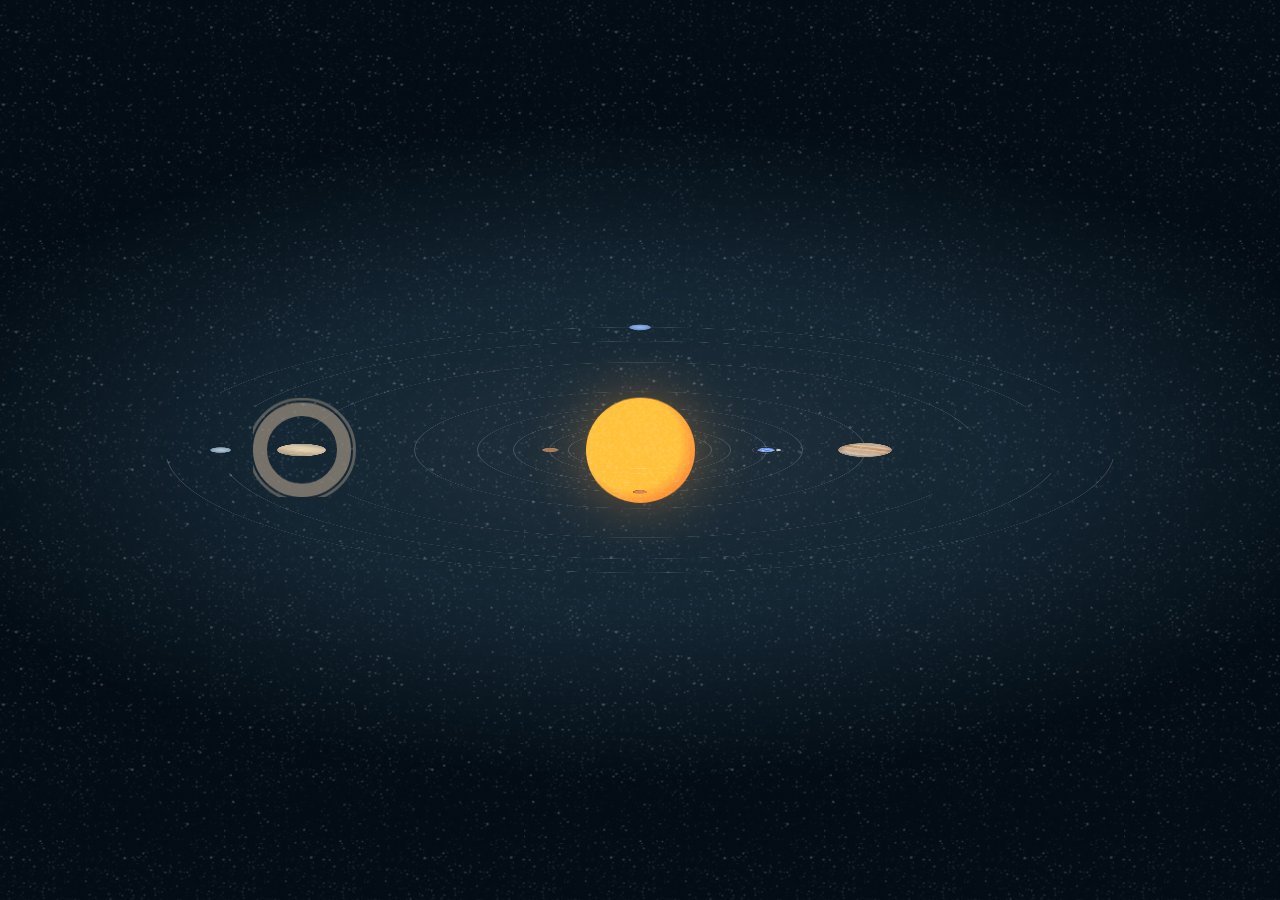
<file: en/index.html>
<!doctype html>
<html lang="en">
  <head>
    <meta charset="utf-8">
    <meta http-equiv="X-UA-Compatible" content="IE=Edge;chrome=1">
    <meta name="viewport" content="width=device-width, initial-scale=1.0, user-scalable = no">
    <meta name="apple-mobile-web-app-capable" content="yes">
    <meta name="apple-mobile-web-app-status-bar-style" content="black">
    <title dir="ltr">3D CSS Solar System</title>
    <link rel="stylesheet" type="text/css" media="screen" href="css/styles.css">
  </head>
  <body class="opening hide-UI view-2D zoom-large data-close controls-close">
    <div id="navbar">
      <a id="toggle-data" href="#data"><i class="icon-data"></i>Data</a>
      <h1>3D CSS Solar System</h1>
      <a id="toggle-controls" href="#controls"><i class="icon-controls"></i>Controls</a>
    </div>
    <div id="data">
      <a class="sun" title="sun" href="#sunspeed">Sun</a>
      <a class="mercury" title="mercury" href="#mercuryspeed">Mercury</a>
      <a class="venus" title="venus" href="#venusspeed">Venus</a>
      <a class="earth active" title="earth" href="#earthspeed">Earth</a>
      <a class="mars" title="mars" href="#marsspeed">Mars</a>
      <a class="jupiter" title="jupiter" href="#jupiterspeed">Jupiter</a>
      <a class="saturn" title="saturn" href="#saturnspeed">Saturn</a>
      <a class="uranus" title="uranus" href="#uranusspeed">Uranus</a>
      <a class="neptune" title="neptune" href="#neptunespeed">Neptune</a>
    </div>
    <div id="controls">
      <label class="set-view">
        <input type="checkbox">
      </label>
      <label class="set-zoom">
        <input type="checkbox">
      </label>
      <label>
        <input type="radio" class="set-speed" name="scale" checked>
        <span>Speed</span>
      </label>
      <label>
        <input type="radio" class="set-size" name="scale">
        <span>Size</span>
      </label>
      <label>
        <input type="radio" class="set-distance" name="scale">
        <span>Distance</span>
      </label>
    </div>
    <div id="universe" class="scale-stretched">
      <div id="galaxy">
        <div id="solar-system" class="earth">
          <div id="mercury" class="orbit">
            <div class="pos">
              <div class="planet">
                <dl class="infos">
                  <dt>Mercury</dt>
                  <dd><span></span></dd>
                </dl>
              </div>
            </div>
          </div>
          <div id="venus" class="orbit">
            <div class="pos">
              <div class="planet">
                <dl class="infos">
                  <dt>Venus</dt>
                  <dd><span></span></dd>
                </dl>
              </div>
            </div>
          </div>
          <div id="earth" class="orbit">
            <div class="pos">
              <div class="orbit">
                <div class="pos">
                  <div class="moon"></div>
                </div>
              </div>
              <div class="planet">
                <dl class="infos">
                  <dt>Earth</dt>
                  <dd><span></span></dd>
                </dl>
              </div>
            </div>
          </div>
          <div id="mars" class="orbit">
            <div class="pos">
              <div class="planet">
                <dl class="infos">
                  <dt>Mars</dt>
                  <dd><span></span></dd>
                </dl>
              </div>
            </div>
          </div>
          <div id="jupiter" class="orbit">
            <div class="pos">
              <div class="planet">
                <dl class="infos">
                  <dt>Jupiter</dt>
                  <dd><span></span></dd>
                </dl>
              </div>
            </div>
          </div>
          <div id="saturn" class="orbit">
            <div class="pos">
              <div class="planet">
                <div class="ring"></div>
                <dl class="infos">
                  <dt>Saturn</dt>
                  <dd><span></span></dd>
                </dl>
              </div>
            </div>
          </div>
          <div id="uranus" class="orbit">
            <div class="pos">
              <div class="planet">
                <dl class="infos">
                  <dt>Uranus</dt>
                  <dd><span></span></dd>
                </dl>
              </div>
            </div>
          </div>
          <div id="neptune" class="orbit">
            <div class="pos">
              <div class="planet">
                <dl class="infos">
                  <dt>Neptune</dt>
                  <dd><span></span></dd>
                </dl>
              </div>
            </div>
          </div>
          <div id="sun">
            <dl class="infos">
              <dt>Sun</dt>
              <dd><span></span></dd>
            </dl>
          </div>
        </div>
      </div>
    </div>
    <script src="//ajax.googleapis.com/ajax/libs/jquery/1.8.1/jquery.min.js"></script>
    <script type="text/javascript">
    if (typeof jQuery == 'undefined') { 
      document.write(unescape("%3Cscript src='js/jquery.min.js' type='text/javascript'%3E%3C/script%3E"));
    }
    </script>
    <script src="js/prefixfree.min.js"></script>
    <script src="js/scripts.min.js"></script>
  </body>
  
</html>
</file>
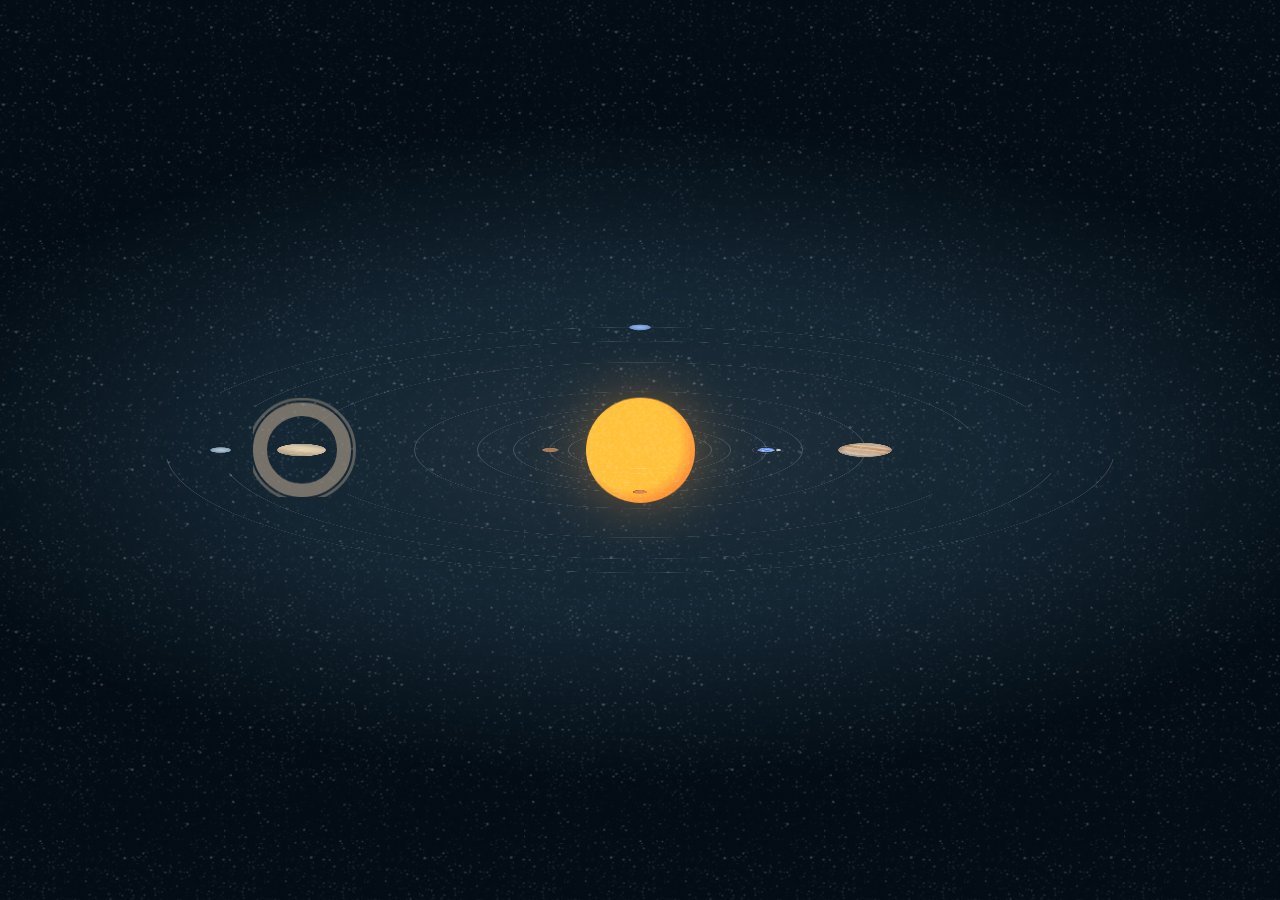
<file: hi/index.html>
<!doctype html>
<html lang="en">
  <head>
    <meta charset="utf-8">
    <meta http-equiv="X-UA-Compatible" content="IE=Edge;chrome=1">
    <meta name="viewport" content="width=device-width, initial-scale=1.0, user-scalable = no">
    <meta name="apple-mobile-web-app-capable" content="yes">
    <meta name="apple-mobile-web-app-status-bar-style" content="black">
    <title dir="ltr">3D सौर मंडल</title>
    <link rel="stylesheet" type="text/css" media="screen" href="css/styles.css">
  </head>
  <body class="opening hide-UI view-2D zoom-large data-close controls-close">
    <div id="navbar">
      <a id="toggle-data" href="#data"><i class="icon-data"></i>जानकारी</a>
      <h1>3D सौर मंडल</h1>
      <a id="toggle-controls" href="#controls"><i class="icon-controls"></i>नियंत्रण</a>
    </div>
    <div id="data">
      <a class="sun" title="sun" href="#sunspeed">सूर्य</a>
      <a class="mercury" title="mercury" href="#mercuryspeed">बुध</a>
      <a class="venus" title="venus" href="#venusspeed">शुक्र</a>
      <a class="earth active" title="earth" href="#earthspeed">पृथ्वी</a>
      <a class="mars" title="mars" href="#marsspeed">मंगल</a>
      <a class="jupiter" title="jupiter" href="#jupiterspeed">बृहस्पति</a>
      <a class="saturn" title="saturn" href="#saturnspeed">शनि</a>
      <a class="uranus" title="uranus" href="#uranusspeed">अरुण</a>
      <a class="neptune" title="neptune" href="#neptunespeed">वरुण</a>
    </div>
    <div id="controls">
      <label class="set-view">
        <input type="checkbox">
      </label>
      <label class="set-zoom">
        <input type="checkbox">
      </label>
      <label>
        <input type="radio" class="set-speed" name="scale" checked>
        <span>गति</span>
      </label>
      <label>
        <input type="radio" class="set-size" name="scale">
        <span>भूमध्य रेखा परिधि</span>
      </label>
      <label>
        <input type="radio" class="set-distance" name="scale">
        <span>दूरी</span>
      </label>
    </div>
    <div id="universe" class="scale-stretched">
      <div id="galaxy">
        <div id="solar-system" class="earth">
          <div id="mercury" class="orbit">
            <div class="pos">
              <div class="planet">
                <dl class="infos">
                  <dt>बुध</dt>
                  <dd><span></span></dd>
                </dl>
              </div>
            </div>
          </div>
          <div id="venus" class="orbit">
            <div class="pos">
              <div class="planet">
                <dl class="infos">
                  <dt>शुक्र</dt>
                  <dd><span></span></dd>
                </dl>
              </div>
            </div>
          </div>
          <div id="earth" class="orbit">
            <div class="pos">
              <div class="orbit">
                <div class="pos">
                  <div class="moon"></div>
                </div>
              </div>
              <div class="planet">
                <dl class="infos">
                  <dt>पृथ्वी</dt>
                  <dd><span></span></dd>
                </dl>
              </div>
            </div>
          </div>
          <div id="mars" class="orbit">
            <div class="pos">
              <div class="planet">
                <dl class="infos">
                  <dt>मंगल</dt>
                  <dd><span></span></dd>
                </dl>
              </div>
            </div>
          </div>
          <div id="jupiter" class="orbit">
            <div class="pos">
              <div class="planet">
                <dl class="infos">
                  <dt>बृहस्पति</dt>
                  <dd><span></span></dd>
                </dl>
              </div>
            </div>
          </div>
          <div id="saturn" class="orbit">
            <div class="pos">
              <div class="planet">
                <div class="ring"></div>
                <dl class="infos">
                  <dt>शनि</dt>
                  <dd><span></span></dd>
                </dl>
              </div>
            </div>
          </div>
          <div id="uranus" class="orbit">
            <div class="pos">
              <div class="planet">
                <dl class="infos">
                  <dt>अरुण</dt>
                  <dd><span></span></dd>
                </dl>
              </div>
            </div>
          </div>
          <div id="neptune" class="orbit">
            <div class="pos">
              <div class="planet">
                <dl class="infos">
                  <dt>वरुण</dt>
                  <dd><span></span></dd>
                </dl>
              </div>
            </div>
          </div>
          <div id="sun">
            <dl class="infos">
              <dt>सूर्य</dt>
              <dd><span></span></dd>
            </dl>
          </div>
        </div>
      </div>
    </div>
    <script src="//ajax.googleapis.com/ajax/libs/jquery/1.8.1/jquery.min.js"></script>
    <script type="text/javascript">
    if (typeof jQuery == 'undefined') {
      document.write(unescape("%3Cscript src='js/jquery.min.js' type='text/javascript'%3E%3C/script%3E"));
    }
    </script>
    <script src="js/prefixfree.min.js"></script>
    <script src="js/scripts.min.js"></script>
  </body>

</html>
</file>
<file: en/css/styles.css>
@import url(http://fonts.googleapis.com/css?family=Open+Sans:400,300);
/*
  Copyright (c) 2012 Julian Garnier
  Licensed under the MIT license
*/
html, body, div, span, applet, object, iframe, h1, h2, h3, h4, h5, h6, p, blockquote, pre, a, abbr, acronym, address, big, cite, code, del, dfn, em, img, ins, kbd, q, s, samp, small, strike, strong, sub, sup, tt, var, b, u, i, center, dl, dt, dd, ol, ul, li, fieldset, form, label, legend, table, caption, tbody, tfoot, thead, tr, th, td, article, aside, canvas, details, embed, figure, figcaption, footer, header, hgroup, menu, nav, output, ruby, section, summary, time, mark, audio, video {
  border: 0;
  font-size: 100%;
  font: inherit;
  vertical-align: baseline;
  margin: 0;
  padding: 0; }

article, aside, details, figcaption, figure, footer, header, hgroup, menu, nav, section {
  display: block; }

body {
  line-height: 1; }

ol, ul {
  list-style: none; }

blockquote, q {
  quotes: none; }

blockquote:before, blockquote:after, q:before, q:after {
  content: none; }

table {
  border-collapse: collapse;
  border-spacing: 0; }

* {
  -moz-box-sizing: border-box;
  box-sizing: border-box;
  box-sizing: border-box; }

body {
  font-size: 10px;
  font-family: 'Open Sans', sans-serif;
  font-weight: 300;
  background-color: #08090A; }

#universe {
  z-index: 1;
  position: absolute;
  overflow: hidden;
  width: 100%;
  height: 100%;
  background-position: center 40%;
  background-repeat: no-repeat;
  background-size: cover; }

#galaxy {
  position: relative;
  width: 100%;
  height: 100%;
  /*perspective: 4000;*/ }

#solar-system {
  position: absolute;
  width: 100%;
  height: 100%;
  transform-style: preserve-3d; }

.orbit {
  position: absolute;
  top: 50%;
  left: 50%;
  border: 1px solid rgba(255, 255, 255, 0.2);
  border-radius: 50%;
  transform-style: preserve-3d;
  animation-name: orbit;
  animation-iteration-count: infinite;
  animation-timing-function: linear; }

.orbit .orbit {
  animation-name: suborbit; }

.pos {
  position: absolute;
  top: 50%;
  width: 2em;
  height: 2em;
  margin-top: -1em;
  margin-left: -1em;
  transform-style: preserve-3d;
  animation-name: invert;
  animation-iteration-count: infinite;
  animation-timing-function: linear; }

#sun, .planet, #earth .moon {
  position: absolute;
  top: 50%;
  left: 50%;
  width: 1em;
  height: 1em;
  margin-top: -0.5em;
  margin-left: -0.5em;
  border-radius: 50%;
  transform-style: preserve-3d; }

#sun {
  background-color: #FB7209;
  background-repeat: no-repeat;
  background-size: cover;
  box-shadow: 0 0 60px rgba(255, 160, 60, 0.4); }

.planet {
  background-color: #202020;
  background-repeat: no-repeat;
  background-size: cover;
  animation-iteration-count: infinite;
  animation-timing-function: linear; }

.ring {
  position: absolute;
  top: 50%;
  left: 50%;
  border-radius: 50%; }

#saturn .ring {
  width: 2em;
  height: 2em;
  margin-top: -1em;
  margin-left: -1em;
  border: 0.3em solid rgba(160, 147, 130, 0.7);
  animation-iteration-count: infinite;
  animation-timing-function: linear; }

#saturn .ring:after {
  border-radius: 50%;
  position: absolute;
  content: '';
  top: 50%;
  left: 50%;
  width: 2.2em;
  height: 2.2em;
  margin-top: -1.1em;
  margin-left: -1.1em;
  border: 0.07em solid rgba(160, 147, 130, 0.5);
  box-sizing: border-box;
  box-sizing: border-box; }

/* --------------------------------------------------------------------------- planets index */
#mercury {
  z-index: 10; }

#venus {
  z-index: 9; }

#earth {
  z-index: 8; }

#moon {
  z-index: 7; }

#mars {
  z-index: 6; }

#jupiter {
  z-index: 5; }

#saturn {
  z-index: 4; }

#uranus {
  z-index: 3; }

#neptune {
  z-index: 2; }

#sun {
  z-index: 1; }

/* --------------------------------------------------------------------------- animations */
@keyframes orbit {
  0% {
    transform: rotateZ(0deg); }

  100% {
    transform: rotateZ(-360deg); } }

@keyframes suborbit {
  0% {
    transform: rotateX(90deg) rotateZ(0deg); }

  100% {
    transform: rotateX(90deg) rotateZ(-360deg); } }

@keyframes invert {
  0% {
    transform: rotateX(-90deg) rotateY(360deg) rotateZ(0deg); }

  100% {
    transform: rotateX(-90deg) rotateY(0deg) rotateZ(0deg); } }

/* --------------------------------------------------------------------------- opening */
.view-3D .opening #sun,
.view-3D .opening .orbit,
.view-3D .opening .pos,
.view-3D .opening .planet,
.view-3D .opening .satelite,
.view-3D .opening .ring {
  transition-duration: 4s; }

#universe.opening #sun {
  box-shadow: 0 0 0 rgba(255, 160, 60, 0); }

/* --------------------------------------------------------------------------- 2D view */
.view-2D.zoom-large #sun {
  transform-style: flat; }

.view-2D.zoom-large .orbit {
  transform-style: flat; }

.view-2D #sun,
.view-2D .ring {
  transform: rotateX(0deg); }

.view-2D .planet,
.view-2D .moon {
  transform: rotateX(90deg); }

/* --------------------------------------------------------------------------- 3D view */
.view-3D.zoom-large #sun {
  transform-style: preserve-3d; }

.view-3D.zoom-large .orbit {
  transform-style: preserve-3d; }

.view-3D #solar-system {
  transform: rotateX(75deg); }

.view-3D #sun {
  transform: rotateX(-90deg); }

.view-3D .ring {
  transform: rotateX(90deg); }

.view-3D .planet,
.view-3D .moon {
  transform: rotateX(0deg); }

/* --------------------------------------------------------------------------- large zoom */
.zoom-large #solar-system {
  width: 100%; }

.zoom-large.view-2D .scale-stretched #solar-system {
  font-size: 26%; }

.zoom-large.view-3D .scale-stretched #solar-system {
  font-size: 62%; }

.zoom-large.view-2D .scale-d #solar-system {
  font-size: 22%; }

.zoom-large.view-3D .scale-d #solar-system {
  font-size: 48%; }

.zoom-large.view-2D .scale-s #solar-system {
  font-size: 7%; }

.zoom-large.view-3D .scale-s #solar-system {
  font-size: 14%; }

/* --------------------------------------------------------------------------- close zoom */
.zoom-close #solar-system {
  width: 200%;
  font-size: 100%; }

.zoom-close .scale-stretched #solar-system {
  margin-left: -100%; }

.zoom-close .scale-d #solar-system {
  margin-left: -106%; }

.zoom-close.view-2D .scale-d #solar-system {
  font-size: 84%; }

.zoom-close.view-3D .scale-d #solar-system {
  font-size: 84%; }

.zoom-close .scale-s #solar-system {
  margin-left: -145%; }

.zoom-close.view-2D .scale-s #solar-system {
  font-size: 40%; }

.zoom-close.view-3D .scale-s #solar-system {
  font-size: 40%; }

.zoom-close .orbit,
.zoom-close .pos,
.zoom-close .planet,
.zoom-close .satelite,
.zoom-close .ring {
  animation-play-state: paused!important;
  animation-duration: 0s!important;
  animation: none!important; }

.zoom-close.view-2D .planet,
.zoom-close.view-2D .moon {
  transform: rotateX(0deg); }

.zoom-close.view-3D .planet {
  transform: rotateX(-90deg); }

.zoom-close.view-3D .moon {
  transform: rotateX(90deg); }

.zoom-close .pos {
  left: 100%!important;
  top: 50%!important; }

/* --------------------------------------------------------------------------- data */
/* --------------------------------------------------------------------------- speed */
/* sideral years */
#mercury .pos,
#mercury .planet,
#mercury.orbit {
  animation-duration: 2.89016s; }

#venus .pos,
#venus .planet,
#venus.orbit {
  animation-duration: 7.38237s; }

#earth .pos,
#earth .planet,
#earth.orbit {
  animation-duration: 12.00021s; }

#earth .orbit .pos,
#earth .orbit {
  animation-duration: 0.89764s; }

#mars .pos,
#mars .planet,
#mars.orbit {
  animation-duration: 22.57017s; }

#jupiter .pos,
#jupiter .planet,
#jupiter.orbit {
  animation-duration: 142.35138s; }

#saturn .pos,
#saturn .planet,
#saturn.orbit,
#saturn .ring {
  animation-duration: 353.36998s; }

#uranus .pos,
#uranus .planet,
#uranus.orbit {
  animation-duration: 1008.20215s; }

#neptune .pos,
#neptune .planet,
#neptune.orbit {
  animation-duration: 1977.49584s; }

/* --------------------------------------------------------------------------- planets sizes */
/* --------------------------------------------------------------------------- stretched sizes */
.scale-stretched #sun {
  font-size: 24em; }

.scale-stretched #mercury .planet {
  font-size: 1.5em; }

.scale-stretched #venus .planet {
  font-size: 3.72em; }

.scale-stretched #earth .planet {
  font-size: 3.92em; }

.scale-stretched #earth .moon {
  font-size: 1.2em; }

.scale-stretched #mars .planet {
  font-size: 2.9em; }

.scale-stretched #jupiter .planet {
  font-size: 12em; }

.scale-stretched #saturn .planet {
  font-size: 10.8em; }

.scale-stretched #uranus .planet {
  font-size: 4.68em; }

.scale-stretched #neptune .planet {
  font-size: 4.9em; }

/* --------------------------------------------------------------------------- scaled sizes */
/*
(planets radius * 2) * ratio
*/
/*$distanceScaleRatio:   0.000075em;*/
/* --------------------------------------------------------------------------- planets distance scale sizes */
.scale-d #sun {
  font-size: 41.73048em; }

.scale-d #mercury .planet {
  font-size: 0.14634em; }

.scale-d #venus .planet {
  font-size: 0.36306em; }

.scale-d #earth .planet {
  font-size: 0.38226em; }

.scale-d #earth .moon {
  font-size: 0.08226em; }

.scale-d #mars .planet {
  font-size: 0.20334em; }

.scale-d #jupiter .planet {
  font-size: 4.19466em; }

.scale-d #saturn .planet {
  font-size: 3.49392em; }

.scale-d #uranus .planet {
  font-size: 1.52172em; }

.scale-d #neptune .planet {
  font-size: 1.47732em; }

/* --------------------------------------------------------------------------- planet size scale sizes */
.scale-s #sun {
  font-size: 417.3048em; }

.scale-s #mercury .planet {
  font-size: 1.4634em; }

.scale-s #venus .planet {
  font-size: 3.6306em; }

.scale-s #earth .planet {
  font-size: 3.8226em; }

.scale-s #earth .moon {
  font-size: 0.8226em; }

.scale-s #mars .planet {
  font-size: 2.0334em; }

.scale-s #jupiter .planet {
  font-size: 41.9466em; }

.scale-s #saturn .planet {
  font-size: 34.9392em; }

.scale-s #uranus .planet {
  font-size: 15.2172em; }

.scale-s #neptune .planet {
  font-size: 14.7732em; }

/* --------------------------------------------------------------------------- stretched orbits */
.scale-stretched #mercury.orbit {
  width: 32em;
  height: 32em;
  margin-top: -16em;
  margin-left: -16em; }

.scale-stretched #venus.orbit {
  width: 40em;
  height: 40em;
  margin-top: -20em;
  margin-left: -20em; }

.scale-stretched #earth.orbit {
  width: 56em;
  height: 56em;
  margin-top: -28em;
  margin-left: -28em; }

.scale-stretched #earth .orbit {
  width: 6em;
  height: 6em;
  margin-top: -3em;
  margin-left: -3em; }

.scale-stretched #mars.orbit {
  width: 72em;
  height: 72em;
  margin-top: -36em;
  margin-left: -36em; }

.scale-stretched #jupiter.orbit {
  width: 100em;
  height: 100em;
  margin-top: -50em;
  margin-left: -50em; }

.scale-stretched #saturn.orbit {
  width: 150em;
  height: 150em;
  margin-top: -75em;
  margin-left: -75em; }

.scale-stretched #uranus.orbit {
  width: 186em;
  height: 186em;
  margin-top: -93em;
  margin-left: -93em; }

.scale-stretched #neptune.orbit {
  width: 210em;
  height: 210em;
  margin-top: -105em;
  margin-left: -105em; }

/* --------------------------------------------------------------------------- scaled orbits */
/* --------------------------------------------------------------------------- distance scale orbits */
.scale-d #mercury.orbit {
  width: 44.74176em;
  height: 44.74176em;
  margin-top: -22.37088em;
  margin-left: -22.37088em; }

.scale-d #venus.orbit {
  width: 47.35737em;
  height: 47.35737em;
  margin-top: -23.67869em;
  margin-left: -23.67869em; }

.scale-d #earth.orbit {
  width: 49.50959em;
  height: 49.50959em;
  margin-top: -24.75479em;
  margin-left: -24.75479em; }

.scale-d #mars.orbit {
  width: 53.58356em;
  height: 53.58356em;
  margin-top: -26.79178em;
  margin-left: -26.79178em; }

.scale-d #jupiter.orbit {
  width: 82.2042em;
  height: 82.2042em;
  margin-top: -41.1021em;
  margin-left: -41.1021em; }

.scale-d #saturn.orbit {
  width: 115.91713em;
  height: 115.91713em;
  margin-top: -57.95857em;
  margin-left: -57.95857em; }

.scale-d #uranus.orbit {
  width: 191.00471em;
  height: 191.00471em;
  margin-top: -95.50235em;
  margin-left: -95.50235em; }

.scale-d #neptune.orbit {
  width: 275.64709em;
  height: 275.64709em;
  margin-top: -137.82355em;
  margin-left: -137.82355em; }

/* Moon */
.scale-d #earth .orbit {
  width: 1em;
  height: 1em;
  margin-top: -0.5em;
  margin-left: -0.5em; }

/* --------------------------------------------------------------------------- size scale orbits */
.scale-s #mercury.orbit {
  width: 441.3048em;
  height: 441.3048em;
  margin-top: -220.6524em;
  margin-left: -220.6524em; }

.scale-s #venus.orbit {
  width: 457.3048em;
  height: 457.3048em;
  margin-top: -228.6524em;
  margin-left: -228.6524em; }

.scale-s #earth.orbit {
  width: 473.3048em;
  height: 473.3048em;
  margin-top: -236.6524em;
  margin-left: -236.6524em; }

.scale-s #mars.orbit {
  width: 489.3048em;
  height: 489.3048em;
  margin-top: -244.6524em;
  margin-left: -244.6524em; }

.scale-s #jupiter.orbit {
  width: 561.3048em;
  height: 561.3048em;
  margin-top: -280.6524em;
  margin-left: -280.6524em; }

.scale-s #saturn.orbit {
  width: 705.3048em;
  height: 705.3048em;
  margin-top: -352.6524em;
  margin-left: -352.6524em; }

.scale-s #uranus.orbit {
  width: 817.3048em;
  height: 817.3048em;
  margin-top: -408.6524em;
  margin-left: -408.6524em; }

.scale-s #neptune.orbit {
  width: 881.3048em;
  height: 881.3048em;
  margin-top: -440.6524em;
  margin-left: -440.6524em; }

/* Moon */
.scale-s #earth .orbit {
  width: 1em;
  height: 1em;
  margin-top: -0.5em;
  margin-left: -0.5em; }

/* --------------------------------------------------------------------------- text infos data */
/* --------------------------------------------------------------------------- speed */
.set-speed dl.infos dd span:after {
  content: 'Orbit Velocity'; }

.set-speed #sun dl.infos dd:after {
  content: '0 km/h'; }

.set-speed #mercury dl.infos dd:after {
  content: '170,503 km/h'; }

.set-speed #venus dl.infos dd:after {
  content: '126,074 km/h'; }

.set-speed #earth dl.infos dd:after {
  content: '107,218 km/h'; }

.set-speed #mars dl.infos dd:after {
  content: '86,677 km/h'; }

.set-speed #jupiter dl.infos dd:after {
  content: '47,002 km/h'; }

.set-speed #saturn dl.infos dd:after {
  content: '34,701 km/h'; }

.set-speed #uranus dl.infos dd:after {
  content: '24,477 km/h'; }

.set-speed #neptune dl.infos dd:after {
  content: '19,566 km/h'; }

/* --------------------------------------------------------------------------- size */
.set-size dl.infos dd span:after {
  content: 'Equatorial Circumference'; }

.set-size #sun dl.infos dd:after {
  content: '4,370,005 km'; }

.set-size #mercury dl.infos dd:after {
  content: '15,329 km'; }

.set-size #venus dl.infos dd:after {
  content: '38,024 km'; }

.set-size #earth dl.infos dd:after {
  content: '40,030 km'; }

.set-size #mars dl.infos dd:after {
  content: '21,296 km'; }

.set-size #jupiter dl.infos dd:after {
  content: '439,263 km'; }

.set-size #saturn dl.infos dd:after {
  content: '365,882 km'; }

.set-size #uranus dl.infos dd:after {
  content: '159,354 km'; }

.set-size #neptune dl.infos dd:after {
  content: '154,704 km'; }

/* --------------------------------------------------------------------------- distance */
.set-distance dl.infos dd span:after {
  content: 'From Sun'; }

.set-distance #sun dl.infos dd span:after {
  content: 'From Earth'; }

.set-distance #sun dl.infos dd:after {
  content: '149,598,262 km'; }

.set-distance #mercury dl.infos dd:after {
  content: '57,909,227 km'; }

.set-distance #venus dl.infos dd:after {
  content: '108,209,475 km'; }

.set-distance #earth dl.infos dd:after {
  content: '149,598,262 km'; }

.set-distance #mars dl.infos dd:after {
  content: '227,943,824 km'; }

.set-distance #jupiter dl.infos dd:after {
  content: '778,340,821 km'; }

.set-distance #saturn dl.infos dd:after {
  content: '1,426,666,422 km'; }

.set-distance #uranus dl.infos dd:after {
  content: '2,870,658,186 km'; }

.set-distance #neptune dl.infos dd:after {
  content: '4,498,396,441 km'; }

/* --------------------------------------------------------------------------- planets starting position and lighting effect */
/* --------------------------------------------------------------------------- mercury ; pos: Top */
#mercury .pos {
  left: 50%;
  top: -1%; }

#mercury .planet {
  animation-name: shadow-mercury; }

@keyframes shadow-mercury {
  0% {
    box-shadow: inset 0 0 1px rgba(0, 0, 0, 0.5);
    /* TOP */ }

  25% {
    box-shadow: inset 4px 0 2px rgba(0, 0, 0, 0.5);
    /* LEFT */ }

  50% {
    box-shadow: inset 13px -5px 4px rgba(0, 0, 0, 0.5);
    /* BOTTOM */ }

  50.01% {
    box-shadow: inset -13px -5px 4px rgba(0, 0, 0, 0.5);
    /* BOTTOM */ }

  75% {
    box-shadow: inset -4px 0 2px rgba(0, 0, 0, 0.5);
    /* RIGHT */ }

  100% {
    box-shadow: inset 0 0 1px rgba(0, 0, 0, 0.5);
    /* TOP */ } }

.scaled.view-2D #mercury .planet,
.scaled.view-3D #mercury .planet {
  box-shadow: inset -4px 0 2px rgba(0, 0, 0, 0.5);
  /* RIGHT */ }

/* --------------------------------------------------------------------------- venus ; pos: Left */
#venus .pos {
  left: 0;
  top: 50%; }

#venus .planet {
  animation-name: shadow-venus; }

@keyframes shadow-venus {
  0% {
    box-shadow: inset 4px 0 2px rgba(0, 0, 0, 0.5);
    /* LEFT */ }

  25% {
    box-shadow: inset 22px -20px 10px rgba(0, 0, 0, 0.5);
    /* BOTTOM */ }

  25.5% {
    box-shadow: inset -22px -20px 10px rgba(0, 0, 0, 0.5);
    /* BOTTOM */ }

  50% {
    box-shadow: inset -4px 0 2px rgba(0, 0, 0, 0.5);
    /* RIGHT */ }

  75% {
    box-shadow: inset 0 0 1px rgba(0, 0, 0, 0.5);
    /* TOP */ }

  100% {
    box-shadow: inset 4px 0 2px rgba(0, 0, 0, 0.5);
    /* LEFT */ } }

.scaled.view-2D #venus .planet,
.scaled.view-3D #venus .planet {
  box-shadow: inset -4px 0 2px rgba(0, 0, 0, 0.5);
  /* RIGHT */ }

/* --------------------------------------------------------------------------- earth ; pos: Right */
#earth .pos {
  left: 100%;
  top: 50%; }

#earth .planet {
  animation-name: shadow-earth; }

@keyframes shadow-earth {
  0% {
    box-shadow: inset -4px 0 2px rgba(0, 0, 0, 0.5);
    /* RIGHT */ }

  25% {
    box-shadow: inset 0 0 1px rgba(0, 0, 0, 0.5);
    /* TOP */ }

  50% {
    box-shadow: inset 4px 0 2px rgba(0, 0, 0, 0.5);
    /* LEFT */ }

  75% {
    box-shadow: inset 24px -20px 15px rgba(0, 0, 0, 0.5);
    /* BOTTOM */ }

  75.01% {
    box-shadow: inset -24px -20px 15px rgba(0, 0, 0, 0.5);
    /* BOTTOM */ }

  100% {
    box-shadow: inset -4px 0 2px rgba(0, 0, 0, 0.5);
    /* RIGHT */ } }

.scaled.view-2D #earth .planet,
.scaled.view-3D #earth .planet {
  box-shadow: inset -4px 0 2px rgba(0, 0, 0, 0.5);
  /* RIGHT */ }

/* --------------------------------------------------------------------------- moon */
#earth .orbit .pos {
  left: 100%;
  top: 50%; }

/* --------------------------------------------------------------------------- mars ; pos: Bottom */
#mars .pos {
  left: 50%;
  top: 100%; }

#mars .planet {
  animation-name: shadow-mars; }

@keyframes shadow-mars {
  0% {
    box-shadow: inset -18px -10px 10px rgba(0, 0, 0, 0.5);
    /* BOTTOM */ }

  25% {
    box-shadow: inset -4px 0 2px rgba(0, 0, 0, 0.5);
    /* RIGHT */ }

  50% {
    box-shadow: inset 0 1px 1px rgba(0, 0, 0, 0.5);
    /* TOP */ }

  75% {
    box-shadow: inset 4px 0 2px rgba(0, 0, 0, 0.5);
    /* LEFT */ }

  99.99% {
    box-shadow: inset 18px -10px 10px rgba(0, 0, 0, 0.5);
    /* BOTTOM */ }

  100% {
    box-shadow: inset -18px -10px 10px rgba(0, 0, 0, 0.5);
    /* BOTTOM */ } }

.scaled.view-2D #mars .planet,
.scaled.view-3D #mars .planet {
  box-shadow: inset -4px 0 2px rgba(0, 0, 0, 0.5);
  /* RIGHT */ }

/* --------------------------------------------------------------------------- jupiter ; pos: Right */
#jupiter .pos {
  left: 100%;
  top: 50%; }

#jupiter .planet {
  animation-name: shadow-jupiter; }

@keyframes shadow-jupiter {
  0% {
    box-shadow: inset -16px 0 5px rgba(0, 0, 0, 0.5);
    /* RIGHT */ }

  25% {
    box-shadow: inset 0 3px 2px rgba(0, 0, 0, 0.5);
    /* TOP */ }

  50% {
    box-shadow: inset 16px 0 5px rgba(0, 0, 0, 0.5);
    /* LEFT */ }

  75% {
    box-shadow: inset 94px -30px 40px rgba(0, 0, 0, 0.5);
    /* BOTTOM */ }

  75.01% {
    box-shadow: inset -94px -30px 40px rgba(0, 0, 0, 0.5);
    /* BOTTOM */ }

  100% {
    box-shadow: inset -16px 0 5px rgba(0, 0, 0, 0.5);
    /* RIGHT */ } }

.scaled.view-2D #jupiter .planet,
.scaled.view-3D #jupiter .planet {
  box-shadow: inset -16px 0 5px rgba(0, 0, 0, 0.5);
  /* RIGHT */ }

/* --------------------------------------------------------------------------- saturn ; pos: Left */
#saturn .pos {
  left: 0%;
  top: 50%; }

#saturn .planet {
  animation-name: shadow-saturn; }

@keyframes shadow-saturn {
  0% {
    box-shadow: inset 16px 0 5px rgba(0, 0, 0, 0.5);
    /* LEFT */ }

  25% {
    box-shadow: inset 80px -30px 50px rgba(0, 0, 0, 0.5);
    /* BOTTOM */ }

  25.01% {
    box-shadow: inset -94px -30px 40px rgba(0, 0, 0, 0.5);
    /* BOTTOM */ }

  50% {
    box-shadow: inset -16px 0 5px rgba(0, 0, 0, 0.5);
    /* RIGHT */ }

  75% {
    box-shadow: inset -2px 3px 2px rgba(0, 0, 0, 0.5);
    /* TOP */ }

  100% {
    box-shadow: inset 16px 0 5px rgba(0, 0, 0, 0.5);
    /* LEFT */ } }

.scaled.view-2D #saturn .planet,
.scaled.view-3D #saturn .planet {
  box-shadow: inset -16px 0 5px rgba(0, 0, 0, 0.5);
  /* RIGHT */ }

/* --------------------------------------------------------------------------- saturn ring */
/*

#saturn .ring           { animation-name:     shadow-saturn-ring; }

@keyframes 
shadow-saturn-ring{ 0%   { box-shadow: inset -16px  0      4px   rgba(20, 40, 50, 0.45); opacity: .4; }
                  25%    { box-shadow: inset -5px   -30px   12px  rgba(20, 40, 50, 0.3);  opacity: 1; }
                  25.01% { box-shadow: inset 5px    -30px   12px  rgba(20, 40, 50, 0.3);  opacity: 1; }
                  50%    { box-shadow: inset 16px   0      4px   rgba(20, 40, 50, 0.45);  opacity: .4; }
                  75%    { box-shadow: inset 0      30px  50px  rgba(20, 40, 50, 0);  opacity: .3; }
                  100%   { box-shadow: inset -16px  0      4px   rgba(20, 40, 50, 0.45);  opacity: .4; }
                }

.scaled.view-2D #saturn .ring,
.scaled.view-3D #saturn .ring { box-shadow: inset 16px   0      4px   rgba(20, 40, 50, 0.6); }

*/
/* --------------------------------------------------------------------------- uranus ; pos: Left */
#uranus .pos {
  left: 0;
  top: 50%; }

#uranus .planet {
  animation-name: shadow-uranus; }

@keyframes shadow-uranus {
  0% {
    box-shadow: inset 8px 0 5px rgba(0, 0, 0, 0.5);
    /* LEFT */ }

  25% {
    box-shadow: inset 40px -15px 40px rgba(0, 0, 0, 0.5);
    /* BOTTOM */ }

  25.01% {
    box-shadow: inset -40px -15px 40px rgba(0, 0, 0, 0.5);
    /* BOTTOM */ }

  50% {
    box-shadow: inset -8px 0 5px rgba(0, 0, 0, 0.5);
    /* RIGHT */ }

  75% {
    box-shadow: inset 0 0 2px rgba(0, 0, 0, 0.5);
    /* TOP */ }

  100% {
    box-shadow: inset 8px 0 5px rgba(0, 0, 0, 0.5);
    /* LEFT */ } }

.scaled.view-2D #uranus .planet,
.scaled.view-3D #uranus .planet {
  box-shadow: inset -8px 0 5px rgba(0, 0, 0, 0.5);
  /* RIGHT */ }

/* --------------------------------------------------------------------------- neptune ; pos: Top */
#neptune .pos {
  left: 50%;
  top: 0; }

#neptune .planet {
  animation-name: shadow-neptune; }

@keyframes shadow-neptune {
  0% {
    box-shadow: inset 0 0 2px rgba(0, 0, 0, 0.5);
    /* TOP */ }

  25% {
    box-shadow: inset 12px 0 5px rgba(0, 0, 0, 0.5);
    /* LEFT */ }

  50% {
    box-shadow: inset 50px -15px 40px rgba(0, 0, 0, 0.5);
    /* BOTTOM */ }

  50.01% {
    box-shadow: inset -50px -15px 40px rgba(0, 0, 0, 0.5);
    /* BOTTOM */ }

  75% {
    box-shadow: inset -12px 0 5px rgba(0, 0, 0, 0.5);
    /* RIGHT */ }

  100% {
    box-shadow: inset 0 0 2px rgba(0, 0, 0, 0.5);
    /* TOP */ } }

.scaled.view-2D #neptune .planet,
.scaled.view-3D #neptune .planet {
  box-shadow: inset -12px 0 5px rgba(0, 0, 0, 0.5);
  /* RIGHT */ }

/* --------------------------------------------------------------------------- DEBUG 
.pos, 
.planet, 
.orbit,
.ring { animation-duration: 20s!important; }

/* */
/* --------------------------------------------------------------------------- navigation styles */
dl.infos {
  position: absolute;
  display: block;
  opacity: 0;
  width: 100%;
  height: 100%;
  margin-top: -90%;
  margin-left: 90%;
  padding-left: 100%;
  transform-origin: 100% 100%;
  transform-style: preserve-3d;
  transform: rotateX(90deg); }

dl.infos:before {
  position: absolute;
  content: '';
  width: 15px;
  height: 30px;
  left: 15px;
  bottom: 0;
  border-top: 1px solid white;
  border-left: 1px solid white;
  transform-style: preserve-3d;
  transform: skew(-45deg, 0deg);
  box-shadow: inset 1px 1px black; }

dl.infos dt {
  position: absolute;
  left: 50px;
  margin-bottom: 26px;
  bottom: 30px;
  color: #FFF;
  font-size: 14px;
  text-shadow: 1px 1px 2px black; }

dl.infos dd:after {
  position: absolute;
  left: 50px;
  bottom: 30px;
  width: 300px;
  color: #FFF;
  font-size: 22px;
  text-shadow: 1px 1px 2px black; }

dl.infos dd span:after {
  position: absolute;
  left: 50px;
  bottom: 14px;
  width: 300px;
  color: #FFF;
  font-size: 11px;
  text-shadow: 1px 1px 2px black; }

.sun #sun .infos,
.mercury #mercury .infos,
.venus #venus .infos,
.earth #earth .infos,
.mars #mars .infos,
.jupiter #jupiter .infos,
.saturn #saturn .infos,
.uranus #uranus .infos,
.neptune #neptune .infos {
  display: block;
  opacity: 1;
  transform: rotateX(0deg); }

.mercury #mercury.orbit,
.venus #venus.orbit,
.earth #earth.orbit,
.mars #mars.orbit,
.jupiter #jupiter.orbit,
.saturn #saturn.orbit,
.uranus #uranus.orbit,
.neptune #neptune.orbit {
  border: 1px solid rgba(255, 255, 255, 0.8); }

.hide-UI h1,
.hide-UI #data,
.hide-UI dl.infos,
.hide-UI #controls {
  opacity: 0!important;
  margin-top: -30px; }

.hide-UI #data {
  margin-bottom: -30px; }

.hide-UI .orbit {
  border: 1px solid rgba(255, 255, 255, 0.2) !important; }

h1 {
  width: 100%;
  font-weight: 600;
  font-size: 14px;
  text-align: center;
  color: rgba(255, 255, 255, 0.8); }

#navbar, #controls, #data {
  background: rgba(0, 0, 0, 0.4); }

#navbar {
  z-index: 99;
  position: absolute;
  top: 0;
  left: 0;
  padding: 16px;
  width: 100%;
  height: 48px; }

#navbar a, #data a, #controls label {
  color: rgba(255, 255, 255, 0.6);
  display: block;
  position: relative;
  text-decoration: none; }

#navbar a:hover, #data a:hover, #controls label:hover {
  color: #FFF; }

#data a.active {
  color: #0CF; }

#navbar a {
  position: absolute;
  top: 0;
  height: 48px;
  padding: 16px;
  font-size: 14px; }

#toggle-data {
  left: 0; }

#toggle-controls {
  right: 0; }

#data, #controls {
  z-index: 99;
  position: fixed;
  opacity: 1;
  top: 49px;
  padding: 16px; }

.data-close #data {
  left: -100%; }

.data-open #data {
  left: 0px; }

.controls-close #controls {
  right: -100%; }

.controls-open #controls {
  right: 0px; }

#data a {
  margin-bottom: 1px;
  padding: 6px 10px;
  font-size: 18px; }

#controls label {
  opacity: .6;
  height: 24px;
  margin-bottom: 28px; }

#controls label:hover {
  opacity: 1; }

#controls label:before {
  position: absolute;
  display: block;
  width: 20px;
  height: 20px;
  margin-top: 3px;
  text-align: center;
  color: #FFF;
  z-index: 99; }

#controls label span {
  display: block;
  margin-left: 36px;
  padding-top: 4px;
  font-size: 18px;
  color: #FFF; }

#controls input {
  display: block;
  appearance: none; }

#controls input[type="radio"]:before {
  content: '';
  display: block;
  position: absolute;
  width: 22px;
  height: 22px;
  border: 2px solid #FFF;
  border-radius: 16px; }

#controls input:checked[type="radio"]:after {
  content: '';
  display: block;
  top: 3px;
  margin-left: 3px;
  position: absolute;
  width: 20px;
  height: 20px;
  border-radius: 10px;
  background: #FFF;
  z-index: 99; }

#controls input[type="checkbox"]:before {
  content: '';
  display: block;
  position: absolute;
  width: 100px;
  height: 22px;
  border: 2px solid #FFF;
  border-radius: 16px; }

#controls input[type="checkbox"]:after {
  content: '';
  display: block;
  top: 3px;
  position: absolute;
  width: 20px;
  height: 20px;
  border-radius: 10px;
  background: #FFF;
  z-index: 99; }

#controls label.set-view:before {
  font: bold small-caps 11px/20px sans-serif; }

.view-3D #controls label.set-view:before {
  content: '2D';
  margin-left: 82px; }

.view-2D #controls label.set-view:before {
  content: '3D';
  margin-left: 7px; }

.view-3D #controls .set-view input:after {
  margin-left: 3px; }

.view-2D #controls .set-view input:after {
  margin-left: 81px; }

#controls label.set-zoom:before {
  font: normal small-caps 18px/14px sans-serif; }

.zoom-large #controls label.set-zoom:before {
  content: '+';
  margin-left: 82px; }

.zoom-close #controls label.set-zoom:before {
  content: '-';
  margin-left: 7px; }

.zoom-large #controls .set-zoom input:after {
  margin-left: 3px; }

.zoom-close #controls .set-zoom input:after {
  margin-left: 81px; }

/* --------------------------------------------------------------------------- transitions */
.pos {
  transition-property: top, left; }

#solar-system, .orbit,
.planet,
.satelite,
.ring {
  transition-property: width, height, top, left, margin-left, margin-top, webkit-transform; }

#sun, .icon {
  transition-property: width, height, webkit-transform; }

#solar-system,
#sun,
.orbit,
.pos,
.planet,
.satelite,
.ring,
.infos,
.icon {
  transition-duration: .8s;
  transition-timing-function: ease-in-out; }

#solar-system,
#sun,
.planet,
.satelite,
.ring {
  transition-delay: 0s; }

.pos {
  transition-delay: 1s; }

.opening #solar-system,
.opening #sun,
.opening .orbit,
.opening .pos,
.opening .planet,
.opening .satelite,
.opening .ring,
.opening .infos,
.opening h1,
.opening #data,
.opening dl.infos,
.opening #controls {
  transition-duration: 0s;
  transition-delay: 0s; }

.opening .pos {
  transition-delay: 0s; }

h1, #data, #controls {
  transition-property: opacity, margin;
  transition-duration: .8s;
  transition-timing-function: ease-in-out; }

h1 {
  transition-delay: .35s; }

#data {
  transition-delay: .7s; }

#controls {
  transition-delay: 1s; }

/* --------------------------------------------------------------------------- images */
body {
  background-image: url([data-uri]); }

#universe {
  background-image: url([data-uri]); }

#sun {
  background-image: url([data-uri]); }

#mercury .planet {
  background-image: url([data-uri]); }

#venus .planet {
  background-image: url([data-uri]); }

#earth .planet {
  background-image: url([data-uri]); }

#earth .moon {
  background-color: white; }

#mars .planet {
  background-image: url([data-uri]); }

#jupiter .planet {
  background-image: url([data-uri]); }

#saturn .planet {
  background-image: url([data-uri]); }

#uranus .planet {
  background-image: url([data-uri]); }

#neptune .planet {
  background-image: url([data-uri]); }

/* --------------------------------------------------------------------------- responsive styles */
@media screen and (max-width: 299px) {
  #universe {
    font-size: 20%; } }
@media screen and (min-width: 300px) {
  #universe {
    font-size: 24%; } }
@media screen and (min-width: 500px) {
  #universe {
    font-size: 36%; } }
@media screen and (min-width: 600px) {
  #universe {
    font-size: 44%; } }
@media screen and (min-width: 760px) {
  #universe {
    font-size: 58%; } }
@media screen and (min-width: 1000px) {
  #universe {
    font-size: 73%; }

  #navbar, #controls, #data {
    background: transparent; }

  #navbar a {
    display: none; }

  h1 {
    font-size: 22px;
    margin-top: 8px; }

  #controls {
    padding-right: 32px;
    top: 12px; }

  #data {
    position: fixed;
    top: inherit;
    bottom: 0;
    width: 100%;
    text-align: center; }

  #data a {
    display: inline-block;
    text-align: center;
    font-size: 20px;
    padding: 15px 15px; }

  .data-open #data, .data-close #data {
    left: 0px; }

  .controls-open #controls, .controls-close #controls {
    right: 0px; } }
@media screen and (min-width: 1300px) {
  #universe {
    font-size: 100%; } }
@media screen and (min-width: 1600px) {
  .zoom-close .scale-d #solar-system {
    margin-left: -120%; } }
</file>
<file: hi/css/styles.css>
@import url(http://fonts.googleapis.com/css?family=Open+Sans:400,300);
/*
  Copyright (c) 2012 Julian Garnier
  Licensed under the MIT license
*/
html, body, div, span, applet, object, iframe, h1, h2, h3, h4, h5, h6, p, blockquote, pre, a, abbr, acronym, address, big, cite, code, del, dfn, em, img, ins, kbd, q, s, samp, small, strike, strong, sub, sup, tt, var, b, u, i, center, dl, dt, dd, ol, ul, li, fieldset, form, label, legend, table, caption, tbody, tfoot, thead, tr, th, td, article, aside, canvas, details, embed, figure, figcaption, footer, header, hgroup, menu, nav, output, ruby, section, summary, time, mark, audio, video {
  border: 0;
  font-size: 100%;
  font: inherit;
  vertical-align: baseline;
  margin: 0;
  padding: 0; }

article, aside, details, figcaption, figure, footer, header, hgroup, menu, nav, section {
  display: block; }

body {
  line-height: 1; }

ol, ul {
  list-style: none; }

blockquote, q {
  quotes: none; }

blockquote:before, blockquote:after, q:before, q:after {
  content: none; }

table {
  border-collapse: collapse;
  border-spacing: 0; }

* {
  -moz-box-sizing: border-box;
  box-sizing: border-box;
  box-sizing: border-box; }

body {
  font-size: 10px;
  font-family: 'Open Sans', sans-serif;
  font-weight: 300;
  background-color: #08090A; }

#universe {
  z-index: 1;
  position: absolute;
  overflow: hidden;
  width: 100%;
  height: 100%;
  background-position: center 40%;
  background-repeat: no-repeat;
  background-size: cover; }

#galaxy {
  position: relative;
  width: 100%;
  height: 100%;
  /*perspective: 4000;*/ }

#solar-system {
  position: absolute;
  width: 100%;
  height: 100%;
  transform-style: preserve-3d; }

.orbit {
  position: absolute;
  top: 50%;
  left: 50%;
  border: 1px solid rgba(255, 255, 255, 0.2);
  border-radius: 50%;
  transform-style: preserve-3d;
  animation-name: orbit;
  animation-iteration-count: infinite;
  animation-timing-function: linear; }

.orbit .orbit {
  animation-name: suborbit; }

.pos {
  position: absolute;
  top: 50%;
  width: 2em;
  height: 2em;
  margin-top: -1em;
  margin-left: -1em;
  transform-style: preserve-3d;
  animation-name: invert;
  animation-iteration-count: infinite;
  animation-timing-function: linear; }

#sun, .planet, #earth .moon {
  position: absolute;
  top: 50%;
  left: 50%;
  width: 1em;
  height: 1em;
  margin-top: -0.5em;
  margin-left: -0.5em;
  border-radius: 50%;
  transform-style: preserve-3d; }

#sun {
  background-color: #FB7209;
  background-repeat: no-repeat;
  background-size: cover;
  box-shadow: 0 0 60px rgba(255, 160, 60, 0.4); }

.planet {
  background-color: #202020;
  background-repeat: no-repeat;
  background-size: cover;
  animation-iteration-count: infinite;
  animation-timing-function: linear; }

.ring {
  position: absolute;
  top: 50%;
  left: 50%;
  border-radius: 50%; }

#saturn .ring {
  width: 2em;
  height: 2em;
  margin-top: -1em;
  margin-left: -1em;
  border: 0.3em solid rgba(160, 147, 130, 0.7);
  animation-iteration-count: infinite;
  animation-timing-function: linear; }

#saturn .ring:after {
  border-radius: 50%;
  position: absolute;
  content: '';
  top: 50%;
  left: 50%;
  width: 2.2em;
  height: 2.2em;
  margin-top: -1.1em;
  margin-left: -1.1em;
  border: 0.07em solid rgba(160, 147, 130, 0.5);
  box-sizing: border-box;
  box-sizing: border-box; }

/* --------------------------------------------------------------------------- planets index */
#mercury {
  z-index: 10; }

#venus {
  z-index: 9; }

#earth {
  z-index: 8; }

#moon {
  z-index: 7; }

#mars {
  z-index: 6; }

#jupiter {
  z-index: 5; }

#saturn {
  z-index: 4; }

#uranus {
  z-index: 3; }

#neptune {
  z-index: 2; }

#sun {
  z-index: 1; }

/* --------------------------------------------------------------------------- animations */
@keyframes orbit {
  0% {
    transform: rotateZ(0deg); }

  100% {
    transform: rotateZ(-360deg); } }

@keyframes suborbit {
  0% {
    transform: rotateX(90deg) rotateZ(0deg); }

  100% {
    transform: rotateX(90deg) rotateZ(-360deg); } }

@keyframes invert {
  0% {
    transform: rotateX(-90deg) rotateY(360deg) rotateZ(0deg); }

  100% {
    transform: rotateX(-90deg) rotateY(0deg) rotateZ(0deg); } }

/* --------------------------------------------------------------------------- opening */
.view-3D .opening #sun,
.view-3D .opening .orbit,
.view-3D .opening .pos,
.view-3D .opening .planet,
.view-3D .opening .satelite,
.view-3D .opening .ring {
  transition-duration: 4s; }

#universe.opening #sun {
  box-shadow: 0 0 0 rgba(255, 160, 60, 0); }

/* --------------------------------------------------------------------------- 2D view */
.view-2D.zoom-large #sun {
  transform-style: flat; }

.view-2D.zoom-large .orbit {
  transform-style: flat; }

.view-2D #sun,
.view-2D .ring {
  transform: rotateX(0deg); }

.view-2D .planet,
.view-2D .moon {
  transform: rotateX(90deg); }

/* --------------------------------------------------------------------------- 3D view */
.view-3D.zoom-large #sun {
  transform-style: preserve-3d; }

.view-3D.zoom-large .orbit {
  transform-style: preserve-3d; }

.view-3D #solar-system {
  transform: rotateX(75deg); }

.view-3D #sun {
  transform: rotateX(-90deg); }

.view-3D .ring {
  transform: rotateX(90deg); }

.view-3D .planet,
.view-3D .moon {
  transform: rotateX(0deg); }

/* --------------------------------------------------------------------------- large zoom */
.zoom-large #solar-system {
  width: 100%; }

.zoom-large.view-2D .scale-stretched #solar-system {
  font-size: 26%; }

.zoom-large.view-3D .scale-stretched #solar-system {
  font-size: 62%; }

.zoom-large.view-2D .scale-d #solar-system {
  font-size: 22%; }

.zoom-large.view-3D .scale-d #solar-system {
  font-size: 48%; }

.zoom-large.view-2D .scale-s #solar-system {
  font-size: 7%; }

.zoom-large.view-3D .scale-s #solar-system {
  font-size: 14%; }

/* --------------------------------------------------------------------------- close zoom */
.zoom-close #solar-system {
  width: 200%;
  font-size: 100%; }

.zoom-close .scale-stretched #solar-system {
  margin-left: -100%; }

.zoom-close .scale-d #solar-system {
  margin-left: -106%; }

.zoom-close.view-2D .scale-d #solar-system {
  font-size: 84%; }

.zoom-close.view-3D .scale-d #solar-system {
  font-size: 84%; }

.zoom-close .scale-s #solar-system {
  margin-left: -145%; }

.zoom-close.view-2D .scale-s #solar-system {
  font-size: 40%; }

.zoom-close.view-3D .scale-s #solar-system {
  font-size: 40%; }

.zoom-close .orbit,
.zoom-close .pos,
.zoom-close .planet,
.zoom-close .satelite,
.zoom-close .ring {
  animation-play-state: paused!important;
  animation-duration: 0s!important;
  animation: none!important; }

.zoom-close.view-2D .planet,
.zoom-close.view-2D .moon {
  transform: rotateX(0deg); }

.zoom-close.view-3D .planet {
  transform: rotateX(-90deg); }

.zoom-close.view-3D .moon {
  transform: rotateX(90deg); }

.zoom-close .pos {
  left: 100%!important;
  top: 50%!important; }

/* --------------------------------------------------------------------------- data */
/* --------------------------------------------------------------------------- speed */
/* sideral years */
#mercury .pos,
#mercury .planet,
#mercury.orbit {
  animation-duration: 2.89016s; }

#venus .pos,
#venus .planet,
#venus.orbit {
  animation-duration: 7.38237s; }

#earth .pos,
#earth .planet,
#earth.orbit {
  animation-duration: 12.00021s; }

#earth .orbit .pos,
#earth .orbit {
  animation-duration: 0.89764s; }

#mars .pos,
#mars .planet,
#mars.orbit {
  animation-duration: 22.57017s; }

#jupiter .pos,
#jupiter .planet,
#jupiter.orbit {
  animation-duration: 142.35138s; }

#saturn .pos,
#saturn .planet,
#saturn.orbit,
#saturn .ring {
  animation-duration: 353.36998s; }

#uranus .pos,
#uranus .planet,
#uranus.orbit {
  animation-duration: 1008.20215s; }

#neptune .pos,
#neptune .planet,
#neptune.orbit {
  animation-duration: 1977.49584s; }

/* --------------------------------------------------------------------------- planets sizes */
/* --------------------------------------------------------------------------- stretched sizes */
.scale-stretched #sun {
  font-size: 24em; }

.scale-stretched #mercury .planet {
  font-size: 1.5em; }

.scale-stretched #venus .planet {
  font-size: 3.72em; }

.scale-stretched #earth .planet {
  font-size: 3.92em; }

.scale-stretched #earth .moon {
  font-size: 1.2em; }

.scale-stretched #mars .planet {
  font-size: 2.9em; }

.scale-stretched #jupiter .planet {
  font-size: 12em; }

.scale-stretched #saturn .planet {
  font-size: 10.8em; }

.scale-stretched #uranus .planet {
  font-size: 4.68em; }

.scale-stretched #neptune .planet {
  font-size: 4.9em; }

/* --------------------------------------------------------------------------- scaled sizes */
/*
(planets radius * 2) * ratio
*/
/*$distanceScaleRatio:   0.000075em;*/
/* --------------------------------------------------------------------------- planets distance scale sizes */
.scale-d #sun {
  font-size: 41.73048em; }

.scale-d #mercury .planet {
  font-size: 0.14634em; }

.scale-d #venus .planet {
  font-size: 0.36306em; }

.scale-d #earth .planet {
  font-size: 0.38226em; }

.scale-d #earth .moon {
  font-size: 0.08226em; }

.scale-d #mars .planet {
  font-size: 0.20334em; }

.scale-d #jupiter .planet {
  font-size: 4.19466em; }

.scale-d #saturn .planet {
  font-size: 3.49392em; }

.scale-d #uranus .planet {
  font-size: 1.52172em; }

.scale-d #neptune .planet {
  font-size: 1.47732em; }

/* --------------------------------------------------------------------------- planet size scale sizes */
.scale-s #sun {
  font-size: 417.3048em; }

.scale-s #mercury .planet {
  font-size: 1.4634em; }

.scale-s #venus .planet {
  font-size: 3.6306em; }

.scale-s #earth .planet {
  font-size: 3.8226em; }

.scale-s #earth .moon {
  font-size: 0.8226em; }

.scale-s #mars .planet {
  font-size: 2.0334em; }

.scale-s #jupiter .planet {
  font-size: 41.9466em; }

.scale-s #saturn .planet {
  font-size: 34.9392em; }

.scale-s #uranus .planet {
  font-size: 15.2172em; }

.scale-s #neptune .planet {
  font-size: 14.7732em; }

/* --------------------------------------------------------------------------- stretched orbits */
.scale-stretched #mercury.orbit {
  width: 32em;
  height: 32em;
  margin-top: -16em;
  margin-left: -16em; }

.scale-stretched #venus.orbit {
  width: 40em;
  height: 40em;
  margin-top: -20em;
  margin-left: -20em; }

.scale-stretched #earth.orbit {
  width: 56em;
  height: 56em;
  margin-top: -28em;
  margin-left: -28em; }

.scale-stretched #earth .orbit {
  width: 6em;
  height: 6em;
  margin-top: -3em;
  margin-left: -3em; }

.scale-stretched #mars.orbit {
  width: 72em;
  height: 72em;
  margin-top: -36em;
  margin-left: -36em; }

.scale-stretched #jupiter.orbit {
  width: 100em;
  height: 100em;
  margin-top: -50em;
  margin-left: -50em; }

.scale-stretched #saturn.orbit {
  width: 150em;
  height: 150em;
  margin-top: -75em;
  margin-left: -75em; }

.scale-stretched #uranus.orbit {
  width: 186em;
  height: 186em;
  margin-top: -93em;
  margin-left: -93em; }

.scale-stretched #neptune.orbit {
  width: 210em;
  height: 210em;
  margin-top: -105em;
  margin-left: -105em; }

/* --------------------------------------------------------------------------- scaled orbits */
/* --------------------------------------------------------------------------- distance scale orbits */
.scale-d #mercury.orbit {
  width: 44.74176em;
  height: 44.74176em;
  margin-top: -22.37088em;
  margin-left: -22.37088em; }

.scale-d #venus.orbit {
  width: 47.35737em;
  height: 47.35737em;
  margin-top: -23.67869em;
  margin-left: -23.67869em; }

.scale-d #earth.orbit {
  width: 49.50959em;
  height: 49.50959em;
  margin-top: -24.75479em;
  margin-left: -24.75479em; }

.scale-d #mars.orbit {
  width: 53.58356em;
  height: 53.58356em;
  margin-top: -26.79178em;
  margin-left: -26.79178em; }

.scale-d #jupiter.orbit {
  width: 82.2042em;
  height: 82.2042em;
  margin-top: -41.1021em;
  margin-left: -41.1021em; }

.scale-d #saturn.orbit {
  width: 115.91713em;
  height: 115.91713em;
  margin-top: -57.95857em;
  margin-left: -57.95857em; }

.scale-d #uranus.orbit {
  width: 191.00471em;
  height: 191.00471em;
  margin-top: -95.50235em;
  margin-left: -95.50235em; }

.scale-d #neptune.orbit {
  width: 275.64709em;
  height: 275.64709em;
  margin-top: -137.82355em;
  margin-left: -137.82355em; }

/* Moon */
.scale-d #earth .orbit {
  width: 1em;
  height: 1em;
  margin-top: -0.5em;
  margin-left: -0.5em; }

/* --------------------------------------------------------------------------- size scale orbits */
.scale-s #mercury.orbit {
  width: 441.3048em;
  height: 441.3048em;
  margin-top: -220.6524em;
  margin-left: -220.6524em; }

.scale-s #venus.orbit {
  width: 457.3048em;
  height: 457.3048em;
  margin-top: -228.6524em;
  margin-left: -228.6524em; }

.scale-s #earth.orbit {
  width: 473.3048em;
  height: 473.3048em;
  margin-top: -236.6524em;
  margin-left: -236.6524em; }

.scale-s #mars.orbit {
  width: 489.3048em;
  height: 489.3048em;
  margin-top: -244.6524em;
  margin-left: -244.6524em; }

.scale-s #jupiter.orbit {
  width: 561.3048em;
  height: 561.3048em;
  margin-top: -280.6524em;
  margin-left: -280.6524em; }

.scale-s #saturn.orbit {
  width: 705.3048em;
  height: 705.3048em;
  margin-top: -352.6524em;
  margin-left: -352.6524em; }

.scale-s #uranus.orbit {
  width: 817.3048em;
  height: 817.3048em;
  margin-top: -408.6524em;
  margin-left: -408.6524em; }

.scale-s #neptune.orbit {
  width: 881.3048em;
  height: 881.3048em;
  margin-top: -440.6524em;
  margin-left: -440.6524em; }

/* Moon */
.scale-s #earth .orbit {
  width: 1em;
  height: 1em;
  margin-top: -0.5em;
  margin-left: -0.5em; }

/* --------------------------------------------------------------------------- text infos data */
/* --------------------------------------------------------------------------- speed */
.set-speed dl.infos dd span:after {
  content: 'Orbit Velocity'; }

.set-speed #sun dl.infos dd:after {
  content: '0 km/h'; }

.set-speed #mercury dl.infos dd:after {
  content: '170,503 km/h'; }

.set-speed #venus dl.infos dd:after {
  content: '126,074 km/h'; }

.set-speed #earth dl.infos dd:after {
  content: '107,218 km/h'; }

.set-speed #mars dl.infos dd:after {
  content: '86,677 km/h'; }

.set-speed #jupiter dl.infos dd:after {
  content: '47,002 km/h'; }

.set-speed #saturn dl.infos dd:after {
  content: '34,701 km/h'; }

.set-speed #uranus dl.infos dd:after {
  content: '24,477 km/h'; }

.set-speed #neptune dl.infos dd:after {
  content: '19,566 km/h'; }

/* --------------------------------------------------------------------------- size */
.set-size dl.infos dd span:after {
  content: 'Equatorial Circumference'; }

.set-size #sun dl.infos dd:after {
  content: '4,370,005 km'; }

.set-size #mercury dl.infos dd:after {
  content: '15,329 km'; }

.set-size #venus dl.infos dd:after {
  content: '38,024 km'; }

.set-size #earth dl.infos dd:after {
  content: '40,030 km'; }

.set-size #mars dl.infos dd:after {
  content: '21,296 km'; }

.set-size #jupiter dl.infos dd:after {
  content: '439,263 km'; }

.set-size #saturn dl.infos dd:after {
  content: '365,882 km'; }

.set-size #uranus dl.infos dd:after {
  content: '159,354 km'; }

.set-size #neptune dl.infos dd:after {
  content: '154,704 km'; }

/* --------------------------------------------------------------------------- distance */
.set-distance dl.infos dd span:after {
  content: 'From Sun'; }

.set-distance #sun dl.infos dd span:after {
  content: 'From Earth'; }

.set-distance #sun dl.infos dd:after {
  content: '149,598,262 km'; }

.set-distance #mercury dl.infos dd:after {
  content: '57,909,227 km'; }

.set-distance #venus dl.infos dd:after {
  content: '108,209,475 km'; }

.set-distance #earth dl.infos dd:after {
  content: '149,598,262 km'; }

.set-distance #mars dl.infos dd:after {
  content: '227,943,824 km'; }

.set-distance #jupiter dl.infos dd:after {
  content: '778,340,821 km'; }

.set-distance #saturn dl.infos dd:after {
  content: '1,426,666,422 km'; }

.set-distance #uranus dl.infos dd:after {
  content: '2,870,658,186 km'; }

.set-distance #neptune dl.infos dd:after {
  content: '4,498,396,441 km'; }

/* --------------------------------------------------------------------------- planets starting position and lighting effect */
/* --------------------------------------------------------------------------- mercury ; pos: Top */
#mercury .pos {
  left: 50%;
  top: -1%; }

#mercury .planet {
  animation-name: shadow-mercury; }

@keyframes shadow-mercury {
  0% {
    box-shadow: inset 0 0 1px rgba(0, 0, 0, 0.5);
    /* TOP */ }

  25% {
    box-shadow: inset 4px 0 2px rgba(0, 0, 0, 0.5);
    /* LEFT */ }

  50% {
    box-shadow: inset 13px -5px 4px rgba(0, 0, 0, 0.5);
    /* BOTTOM */ }

  50.01% {
    box-shadow: inset -13px -5px 4px rgba(0, 0, 0, 0.5);
    /* BOTTOM */ }

  75% {
    box-shadow: inset -4px 0 2px rgba(0, 0, 0, 0.5);
    /* RIGHT */ }

  100% {
    box-shadow: inset 0 0 1px rgba(0, 0, 0, 0.5);
    /* TOP */ } }

.scaled.view-2D #mercury .planet,
.scaled.view-3D #mercury .planet {
  box-shadow: inset -4px 0 2px rgba(0, 0, 0, 0.5);
  /* RIGHT */ }

/* --------------------------------------------------------------------------- venus ; pos: Left */
#venus .pos {
  left: 0;
  top: 50%; }

#venus .planet {
  animation-name: shadow-venus; }

@keyframes shadow-venus {
  0% {
    box-shadow: inset 4px 0 2px rgba(0, 0, 0, 0.5);
    /* LEFT */ }

  25% {
    box-shadow: inset 22px -20px 10px rgba(0, 0, 0, 0.5);
    /* BOTTOM */ }

  25.5% {
    box-shadow: inset -22px -20px 10px rgba(0, 0, 0, 0.5);
    /* BOTTOM */ }

  50% {
    box-shadow: inset -4px 0 2px rgba(0, 0, 0, 0.5);
    /* RIGHT */ }

  75% {
    box-shadow: inset 0 0 1px rgba(0, 0, 0, 0.5);
    /* TOP */ }

  100% {
    box-shadow: inset 4px 0 2px rgba(0, 0, 0, 0.5);
    /* LEFT */ } }

.scaled.view-2D #venus .planet,
.scaled.view-3D #venus .planet {
  box-shadow: inset -4px 0 2px rgba(0, 0, 0, 0.5);
  /* RIGHT */ }

/* --------------------------------------------------------------------------- earth ; pos: Right */
#earth .pos {
  left: 100%;
  top: 50%; }

#earth .planet {
  animation-name: shadow-earth; }

@keyframes shadow-earth {
  0% {
    box-shadow: inset -4px 0 2px rgba(0, 0, 0, 0.5);
    /* RIGHT */ }

  25% {
    box-shadow: inset 0 0 1px rgba(0, 0, 0, 0.5);
    /* TOP */ }

  50% {
    box-shadow: inset 4px 0 2px rgba(0, 0, 0, 0.5);
    /* LEFT */ }

  75% {
    box-shadow: inset 24px -20px 15px rgba(0, 0, 0, 0.5);
    /* BOTTOM */ }

  75.01% {
    box-shadow: inset -24px -20px 15px rgba(0, 0, 0, 0.5);
    /* BOTTOM */ }

  100% {
    box-shadow: inset -4px 0 2px rgba(0, 0, 0, 0.5);
    /* RIGHT */ } }

.scaled.view-2D #earth .planet,
.scaled.view-3D #earth .planet {
  box-shadow: inset -4px 0 2px rgba(0, 0, 0, 0.5);
  /* RIGHT */ }

/* --------------------------------------------------------------------------- moon */
#earth .orbit .pos {
  left: 100%;
  top: 50%; }

/* --------------------------------------------------------------------------- mars ; pos: Bottom */
#mars .pos {
  left: 50%;
  top: 100%; }

#mars .planet {
  animation-name: shadow-mars; }

@keyframes shadow-mars {
  0% {
    box-shadow: inset -18px -10px 10px rgba(0, 0, 0, 0.5);
    /* BOTTOM */ }

  25% {
    box-shadow: inset -4px 0 2px rgba(0, 0, 0, 0.5);
    /* RIGHT */ }

  50% {
    box-shadow: inset 0 1px 1px rgba(0, 0, 0, 0.5);
    /* TOP */ }

  75% {
    box-shadow: inset 4px 0 2px rgba(0, 0, 0, 0.5);
    /* LEFT */ }

  99.99% {
    box-shadow: inset 18px -10px 10px rgba(0, 0, 0, 0.5);
    /* BOTTOM */ }

  100% {
    box-shadow: inset -18px -10px 10px rgba(0, 0, 0, 0.5);
    /* BOTTOM */ } }

.scaled.view-2D #mars .planet,
.scaled.view-3D #mars .planet {
  box-shadow: inset -4px 0 2px rgba(0, 0, 0, 0.5);
  /* RIGHT */ }

/* --------------------------------------------------------------------------- jupiter ; pos: Right */
#jupiter .pos {
  left: 100%;
  top: 50%; }

#jupiter .planet {
  animation-name: shadow-jupiter; }

@keyframes shadow-jupiter {
  0% {
    box-shadow: inset -16px 0 5px rgba(0, 0, 0, 0.5);
    /* RIGHT */ }

  25% {
    box-shadow: inset 0 3px 2px rgba(0, 0, 0, 0.5);
    /* TOP */ }

  50% {
    box-shadow: inset 16px 0 5px rgba(0, 0, 0, 0.5);
    /* LEFT */ }

  75% {
    box-shadow: inset 94px -30px 40px rgba(0, 0, 0, 0.5);
    /* BOTTOM */ }

  75.01% {
    box-shadow: inset -94px -30px 40px rgba(0, 0, 0, 0.5);
    /* BOTTOM */ }

  100% {
    box-shadow: inset -16px 0 5px rgba(0, 0, 0, 0.5);
    /* RIGHT */ } }

.scaled.view-2D #jupiter .planet,
.scaled.view-3D #jupiter .planet {
  box-shadow: inset -16px 0 5px rgba(0, 0, 0, 0.5);
  /* RIGHT */ }

/* --------------------------------------------------------------------------- saturn ; pos: Left */
#saturn .pos {
  left: 0%;
  top: 50%; }

#saturn .planet {
  animation-name: shadow-saturn; }

@keyframes shadow-saturn {
  0% {
    box-shadow: inset 16px 0 5px rgba(0, 0, 0, 0.5);
    /* LEFT */ }

  25% {
    box-shadow: inset 80px -30px 50px rgba(0, 0, 0, 0.5);
    /* BOTTOM */ }

  25.01% {
    box-shadow: inset -94px -30px 40px rgba(0, 0, 0, 0.5);
    /* BOTTOM */ }

  50% {
    box-shadow: inset -16px 0 5px rgba(0, 0, 0, 0.5);
    /* RIGHT */ }

  75% {
    box-shadow: inset -2px 3px 2px rgba(0, 0, 0, 0.5);
    /* TOP */ }

  100% {
    box-shadow: inset 16px 0 5px rgba(0, 0, 0, 0.5);
    /* LEFT */ } }

.scaled.view-2D #saturn .planet,
.scaled.view-3D #saturn .planet {
  box-shadow: inset -16px 0 5px rgba(0, 0, 0, 0.5);
  /* RIGHT */ }

/* --------------------------------------------------------------------------- saturn ring */
/*

#saturn .ring           { animation-name:     shadow-saturn-ring; }

@keyframes 
shadow-saturn-ring{ 0%   { box-shadow: inset -16px  0      4px   rgba(20, 40, 50, 0.45); opacity: .4; }
                  25%    { box-shadow: inset -5px   -30px   12px  rgba(20, 40, 50, 0.3);  opacity: 1; }
                  25.01% { box-shadow: inset 5px    -30px   12px  rgba(20, 40, 50, 0.3);  opacity: 1; }
                  50%    { box-shadow: inset 16px   0      4px   rgba(20, 40, 50, 0.45);  opacity: .4; }
                  75%    { box-shadow: inset 0      30px  50px  rgba(20, 40, 50, 0);  opacity: .3; }
                  100%   { box-shadow: inset -16px  0      4px   rgba(20, 40, 50, 0.45);  opacity: .4; }
                }

.scaled.view-2D #saturn .ring,
.scaled.view-3D #saturn .ring { box-shadow: inset 16px   0      4px   rgba(20, 40, 50, 0.6); }

*/
/* --------------------------------------------------------------------------- uranus ; pos: Left */
#uranus .pos {
  left: 0;
  top: 50%; }

#uranus .planet {
  animation-name: shadow-uranus; }

@keyframes shadow-uranus {
  0% {
    box-shadow: inset 8px 0 5px rgba(0, 0, 0, 0.5);
    /* LEFT */ }

  25% {
    box-shadow: inset 40px -15px 40px rgba(0, 0, 0, 0.5);
    /* BOTTOM */ }

  25.01% {
    box-shadow: inset -40px -15px 40px rgba(0, 0, 0, 0.5);
    /* BOTTOM */ }

  50% {
    box-shadow: inset -8px 0 5px rgba(0, 0, 0, 0.5);
    /* RIGHT */ }

  75% {
    box-shadow: inset 0 0 2px rgba(0, 0, 0, 0.5);
    /* TOP */ }

  100% {
    box-shadow: inset 8px 0 5px rgba(0, 0, 0, 0.5);
    /* LEFT */ } }

.scaled.view-2D #uranus .planet,
.scaled.view-3D #uranus .planet {
  box-shadow: inset -8px 0 5px rgba(0, 0, 0, 0.5);
  /* RIGHT */ }

/* --------------------------------------------------------------------------- neptune ; pos: Top */
#neptune .pos {
  left: 50%;
  top: 0; }

#neptune .planet {
  animation-name: shadow-neptune; }

@keyframes shadow-neptune {
  0% {
    box-shadow: inset 0 0 2px rgba(0, 0, 0, 0.5);
    /* TOP */ }

  25% {
    box-shadow: inset 12px 0 5px rgba(0, 0, 0, 0.5);
    /* LEFT */ }

  50% {
    box-shadow: inset 50px -15px 40px rgba(0, 0, 0, 0.5);
    /* BOTTOM */ }

  50.01% {
    box-shadow: inset -50px -15px 40px rgba(0, 0, 0, 0.5);
    /* BOTTOM */ }

  75% {
    box-shadow: inset -12px 0 5px rgba(0, 0, 0, 0.5);
    /* RIGHT */ }

  100% {
    box-shadow: inset 0 0 2px rgba(0, 0, 0, 0.5);
    /* TOP */ } }

.scaled.view-2D #neptune .planet,
.scaled.view-3D #neptune .planet {
  box-shadow: inset -12px 0 5px rgba(0, 0, 0, 0.5);
  /* RIGHT */ }

/* --------------------------------------------------------------------------- DEBUG 
.pos, 
.planet, 
.orbit,
.ring { animation-duration: 20s!important; }

/* */
/* --------------------------------------------------------------------------- navigation styles */
dl.infos {
  position: absolute;
  display: block;
  opacity: 0;
  width: 100%;
  height: 100%;
  margin-top: -90%;
  margin-left: 90%;
  padding-left: 100%;
  transform-origin: 100% 100%;
  transform-style: preserve-3d;
  transform: rotateX(90deg); }

dl.infos:before {
  position: absolute;
  content: '';
  width: 15px;
  height: 30px;
  left: 15px;
  bottom: 0;
  border-top: 1px solid white;
  border-left: 1px solid white;
  transform-style: preserve-3d;
  transform: skew(-45deg, 0deg);
  box-shadow: inset 1px 1px black; }

dl.infos dt {
  position: absolute;
  left: 50px;
  margin-bottom: 26px;
  bottom: 30px;
  color: #FFF;
  font-size: 14px;
  text-shadow: 1px 1px 2px black; }

dl.infos dd:after {
  position: absolute;
  left: 50px;
  bottom: 30px;
  width: 300px;
  color: #FFF;
  font-size: 22px;
  text-shadow: 1px 1px 2px black; }

dl.infos dd span:after {
  position: absolute;
  left: 50px;
  bottom: 14px;
  width: 300px;
  color: #FFF;
  font-size: 11px;
  text-shadow: 1px 1px 2px black; }

.sun #sun .infos,
.mercury #mercury .infos,
.venus #venus .infos,
.earth #earth .infos,
.mars #mars .infos,
.jupiter #jupiter .infos,
.saturn #saturn .infos,
.uranus #uranus .infos,
.neptune #neptune .infos {
  display: block;
  opacity: 1;
  transform: rotateX(0deg); }

.mercury #mercury.orbit,
.venus #venus.orbit,
.earth #earth.orbit,
.mars #mars.orbit,
.jupiter #jupiter.orbit,
.saturn #saturn.orbit,
.uranus #uranus.orbit,
.neptune #neptune.orbit {
  border: 1px solid rgba(255, 255, 255, 0.8); }

.hide-UI h1,
.hide-UI #data,
.hide-UI dl.infos,
.hide-UI #controls {
  opacity: 0!important;
  margin-top: -30px; }

.hide-UI #data {
  margin-bottom: -30px; }

.hide-UI .orbit {
  border: 1px solid rgba(255, 255, 255, 0.2) !important; }

h1 {
  width: 100%;
  font-weight: 600;
  font-size: 14px;
  text-align: center;
  color: rgba(255, 255, 255, 0.8); }

#navbar, #controls, #data {
  background: rgba(0, 0, 0, 0.4); }

#navbar {
  z-index: 99;
  position: absolute;
  top: 0;
  left: 0;
  padding: 16px;
  width: 100%;
  height: 48px; }

#navbar a, #data a, #controls label {
  color: rgba(255, 255, 255, 0.6);
  display: block;
  position: relative;
  text-decoration: none; }

#navbar a:hover, #data a:hover, #controls label:hover {
  color: #FFF; }

#data a.active {
  color: #0CF; }

#navbar a {
  position: absolute;
  top: 0;
  height: 48px;
  padding: 16px;
  font-size: 14px; }

#toggle-data {
  left: 0; }

#toggle-controls {
  right: 0; }

#data, #controls {
  z-index: 99;
  position: fixed;
  opacity: 1;
  top: 49px;
  padding: 16px; }

.data-close #data {
  left: -100%; }

.data-open #data {
  left: 0px; }

.controls-close #controls {
  right: -100%; }

.controls-open #controls {
  right: 0px; }

#data a {
  margin-bottom: 1px;
  padding: 6px 10px;
  font-size: 18px; }

#controls label {
  opacity: .6;
  height: 24px;
  margin-bottom: 28px; }

#controls label:hover {
  opacity: 1; }

#controls label:before {
  position: absolute;
  display: block;
  width: 20px;
  height: 20px;
  margin-top: 3px;
  text-align: center;
  color: #FFF;
  z-index: 99; }

#controls label span {
  display: block;
  margin-left: 36px;
  padding-top: 4px;
  font-size: 18px;
  color: #FFF; }

#controls input {
  display: block;
  appearance: none; }

#controls input[type="radio"]:before {
  content: '';
  display: block;
  position: absolute;
  width: 22px;
  height: 22px;
  border: 2px solid #FFF;
  border-radius: 16px; }

#controls input:checked[type="radio"]:after {
  content: '';
  display: block;
  top: 3px;
  margin-left: 3px;
  position: absolute;
  width: 20px;
  height: 20px;
  border-radius: 10px;
  background: #FFF;
  z-index: 99; }

#controls input[type="checkbox"]:before {
  content: '';
  display: block;
  position: absolute;
  width: 100px;
  height: 22px;
  border: 2px solid #FFF;
  border-radius: 16px; }

#controls input[type="checkbox"]:after {
  content: '';
  display: block;
  top: 3px;
  position: absolute;
  width: 20px;
  height: 20px;
  border-radius: 10px;
  background: #FFF;
  z-index: 99; }

#controls label.set-view:before {
  font: bold small-caps 11px/20px sans-serif; }

.view-3D #controls label.set-view:before {
  content: '2D';
  margin-left: 82px; }

.view-2D #controls label.set-view:before {
  content: '3D';
  margin-left: 7px; }

.view-3D #controls .set-view input:after {
  margin-left: 3px; }

.view-2D #controls .set-view input:after {
  margin-left: 81px; }

#controls label.set-zoom:before {
  font: normal small-caps 18px/14px sans-serif; }

.zoom-large #controls label.set-zoom:before {
  content: '+';
  margin-left: 82px; }

.zoom-close #controls label.set-zoom:before {
  content: '-';
  margin-left: 7px; }

.zoom-large #controls .set-zoom input:after {
  margin-left: 3px; }

.zoom-close #controls .set-zoom input:after {
  margin-left: 81px; }

/* --------------------------------------------------------------------------- transitions */
.pos {
  transition-property: top, left; }

#solar-system, .orbit,
.planet,
.satelite,
.ring {
  transition-property: width, height, top, left, margin-left, margin-top, webkit-transform; }

#sun, .icon {
  transition-property: width, height, webkit-transform; }

#solar-system,
#sun,
.orbit,
.pos,
.planet,
.satelite,
.ring,
.infos,
.icon {
  transition-duration: .8s;
  transition-timing-function: ease-in-out; }

#solar-system,
#sun,
.planet,
.satelite,
.ring {
  transition-delay: 0s; }

.pos {
  transition-delay: 1s; }

.opening #solar-system,
.opening #sun,
.opening .orbit,
.opening .pos,
.opening .planet,
.opening .satelite,
.opening .ring,
.opening .infos,
.opening h1,
.opening #data,
.opening dl.infos,
.opening #controls {
  transition-duration: 0s;
  transition-delay: 0s; }

.opening .pos {
  transition-delay: 0s; }

h1, #data, #controls {
  transition-property: opacity, margin;
  transition-duration: .8s;
  transition-timing-function: ease-in-out; }

h1 {
  transition-delay: .35s; }

#data {
  transition-delay: .7s; }

#controls {
  transition-delay: 1s; }

/* --------------------------------------------------------------------------- images */
body {
  background-image: url([data-uri]); }

#universe {
  background-image: url([data-uri]); }

#sun {
  background-image: url([data-uri]); }

#mercury .planet {
  background-image: url([data-uri]); }

#venus .planet {
  background-image: url([data-uri]); }

#earth .planet {
  background-image: url([data-uri]); }

#earth .moon {
  background-color: white; }

#mars .planet {
  background-image: url([data-uri]); }

#jupiter .planet {
  background-image: url([data-uri]); }

#saturn .planet {
  background-image: url([data-uri]); }

#uranus .planet {
  background-image: url([data-uri]); }

#neptune .planet {
  background-image: url([data-uri]); }

/* --------------------------------------------------------------------------- responsive styles */
@media screen and (max-width: 299px) {
  #universe {
    font-size: 20%; } }
@media screen and (min-width: 300px) {
  #universe {
    font-size: 24%; } }
@media screen and (min-width: 500px) {
  #universe {
    font-size: 36%; } }
@media screen and (min-width: 600px) {
  #universe {
    font-size: 44%; } }
@media screen and (min-width: 760px) {
  #universe {
    font-size: 58%; } }
@media screen and (min-width: 1000px) {
  #universe {
    font-size: 73%; }

  #navbar, #controls, #data {
    background: transparent; }

  #navbar a {
    display: none; }

  h1 {
    font-size: 22px;
    margin-top: 8px; }

  #controls {
    padding-right: 32px;
    top: 12px; }

  #data {
    position: fixed;
    top: inherit;
    bottom: 0;
    width: 100%;
    text-align: center; }

  #data a {
    display: inline-block;
    text-align: center;
    font-size: 20px;
    padding: 15px 15px; }

  .data-open #data, .data-close #data {
    left: 0px; }

  .controls-open #controls, .controls-close #controls {
    right: 0px; } }
@media screen and (min-width: 1300px) {
  #universe {
    font-size: 100%; } }
@media screen and (min-width: 1600px) {
  .zoom-close .scale-d #solar-system {
    margin-left: -120%; } }
</file>
